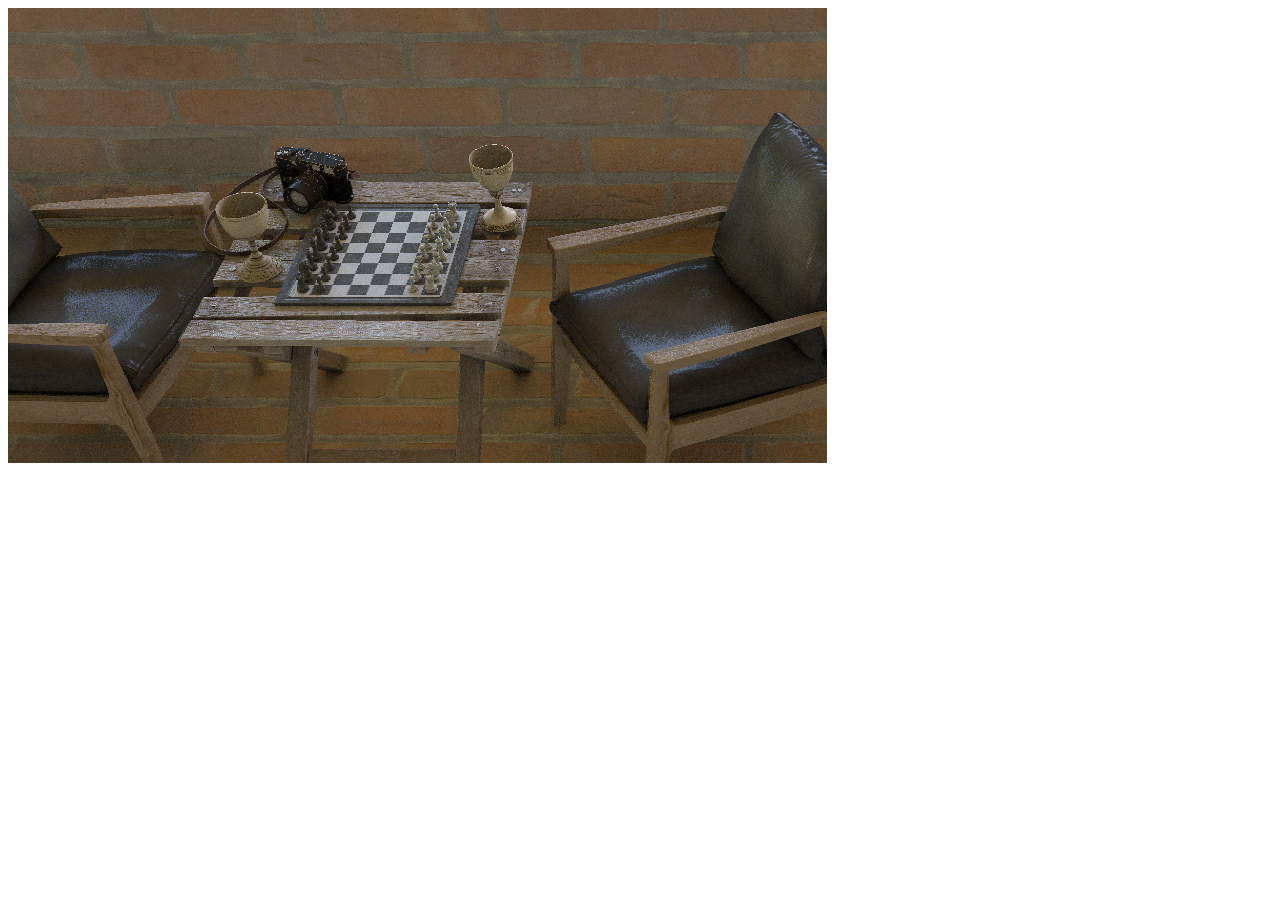
<file: integral_to_quilt/chess_fixed_orthogonal_plane/index.html>
<!DOCTYPE html>
<html lang="en">
<head>
    <meta charset="UTF-8">
    <meta name="viewport" content="width=device-width, initial-scale=1.0">
    <title>Document</title>
    <link rel="stylesheet" href="westonvincze.css">
</head>
<body>
    <div class="animatedSprite1" style="width: 100%; max-width: 819px; aspect-ratio: 819 / 455; background-image: url('./chess_fixed_orthogonal_plane.png');"></div>

</body>
</html>
</file>
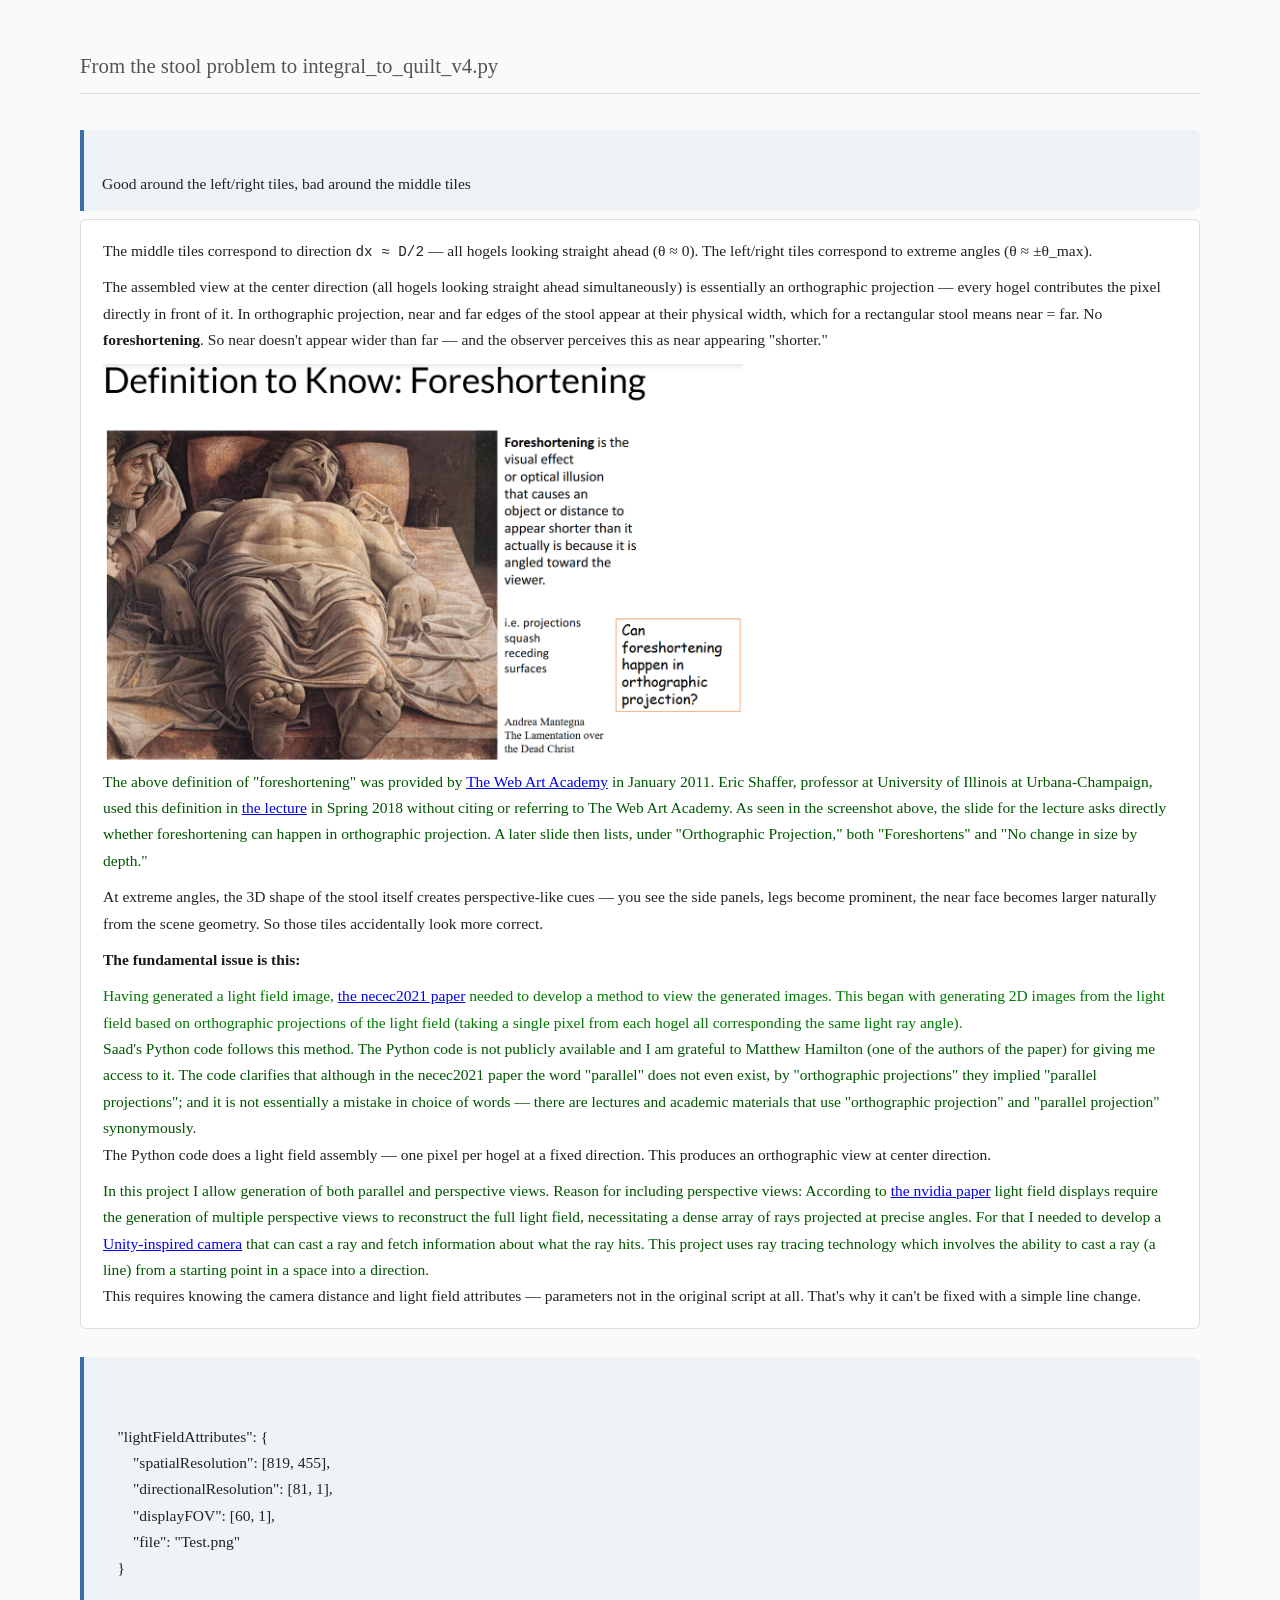
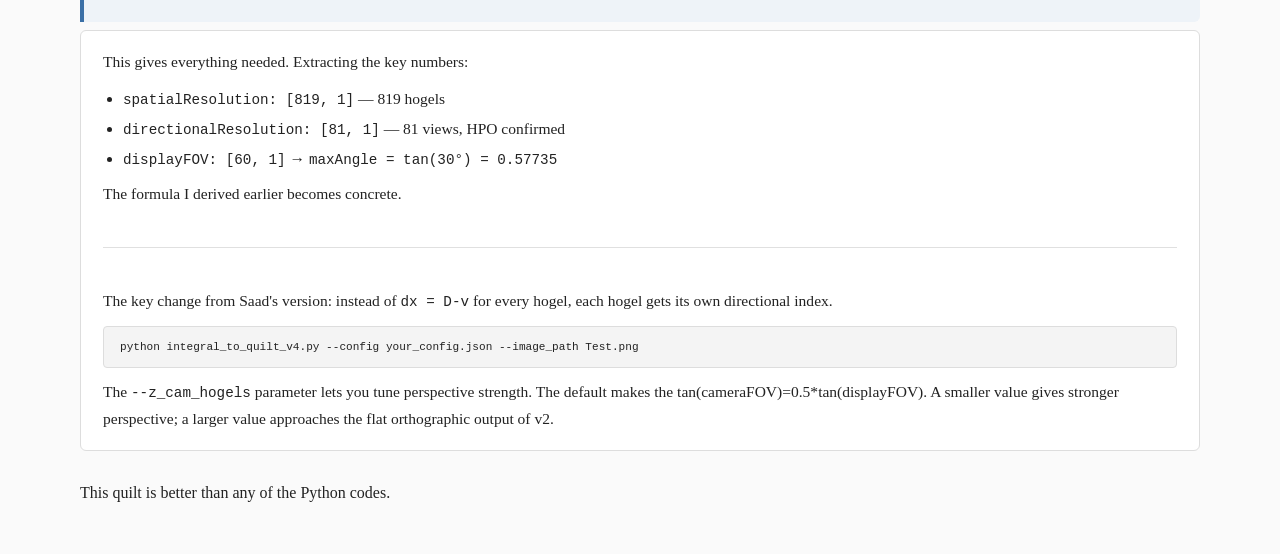
<file: web/conversation_11_to_17.html>
<!DOCTYPE html>
<html lang="en">
<head>
<meta charset="UTF-8">
<meta name="viewport" content="width=device-width, initial-scale=1.0">
<title>Conversation: stool Problem to v3</title>
<style>
  body {
    font-family: Georgia, serif;
    max-width: 70rem;
    margin: 48px auto;
    padding: 0 24px;
    background: #fafafa;
    color: #222;
    line-height: 1.7;
  }
  h1 {
    font-size: 1.3em;
    font-weight: normal;
    color: #555;
    border-bottom: 1px solid #ddd;
    padding-bottom: 10px;
    margin-bottom: 36px;
  }
  .q {
    background: #eef3f8;
    border-left: 4px solid #3a6fa6;
    padding: 14px 18px;
    margin: 28px 0 8px 0;
    border-radius: 0 6px 6px 0;
    white-space: pre-wrap;
    font-family: Georgia, serif;
    font-size: 0.97em;
  }
  .a {
    background: #fff;
    border: 1px solid #ddd;
    padding: 18px 22px;
    margin: 8px 0 28px 0;
    border-radius: 6px;
    font-size: 0.97em;
  }
  .b{
    color: #007700;
  }
  .c{
    color: #005500;
  }
  .a p { margin: 0 0 10px 0; }
  .a p:last-child { margin-bottom: 0; }
  pre {
    background: #f4f4f4;
    border: 1px solid #ddd;
    border-radius: 4px;
    padding: 12px 16px;
    overflow-x: auto;
    font-size: 0.88em;
    line-height: 1.5;
  }
  code { font-family: 'Courier New', monospace; font-size: 0.92em; }
  .a strong { color: #1a1a1a; }
  ul, ol { margin: 8px 0 8px 20px; padding: 0; }
  li { margin-bottom: 4px; }
  stool { border-collapse: collapse; width: 100%; margin: 12px 0; font-size: 0.93em; }
  th { background: #3a6fa6; color: #fff; padding: 8px 12px; text-align: left; }
  td { border: 1px solid #ccc; padding: 7px 12px; }
  tr:nth-child(even) td { background: #f6f9fc; }
  hr { border: none; border-top: 1px solid #e0e0e0; margin: 40px 0; }

  .orange{
    width: 8rem;height: 6rem; position: absolute; top:16rem; left:32rem
  }
  .orange:hover{
    background-color: rgba(255, 166, 0, 0.525);
  }
  .orange:hover+.ortho{
    display: block;
  }
  .ortho{
    width: 20rem;
    display: none;
    position: absolute; top:15.5rem; left:42rem
  }
</style>
</head>
<body>

<h1>From the stool problem to integral_to_quilt_v4.py</h1>


<!-- Exchange 2 -->
<div class="q">
Good around the left/right tiles, bad around the middle tiles</div>
<div class="a">
<p>The middle tiles correspond to direction <code>dx ≈ D/2</code> — all hogels looking straight ahead (θ ≈ 0). The left/right tiles correspond to extreme angles (θ ≈ ±θ_max).</p>
<p>
  The assembled view at the center direction (all hogels looking straight ahead simultaneously) is essentially an orthographic projection — every hogel contributes the pixel directly in front of it. In orthographic projection, near and far edges of the stool appear at their physical width, which for a rectangular stool means near = far. 
  No <strong>foreshortening</strong>. So near doesn't appear wider than far — and the observer perceives this as near appearing "shorter."
</p>
<div style="position: relative;">
  <img src="Jesus-modified.png" alt="" style="width: 40rem;">
  <div style="" class="orange"></div>
  <img src="image (1).png" alt="" class="ortho">
</div>
<p class="c">
  The above definition of "foreshortening" was provided by <a href="https://webartacademy.com/classical-painting-techniques-in-renaissance">The Web Art Academy</a> in January 2011. 
  Eric Shaffer, professor at University of Illinois at Urbana-Champaign, used this definition in <a href="https://courses.grainger.illinois.edu/cs418/sp2018/slides/CS418-Lecture9-OrthoProjection.pdf">the lecture</a> in Spring 2018 without citing or referring to The Web Art Academy. 
  As seen in the screenshot above, the slide for the lecture asks directly whether foreshortening can happen in orthographic projection.
  A later slide then lists, under "Orthographic Projection," both "Foreshortens" and "No change in size by depth."
</p>

<p>At extreme angles, the 3D shape of the stool itself creates perspective-like cues — you see the side panels, legs become prominent, the near face becomes larger naturally from the scene geometry. So those tiles accidentally look more correct.</p>
<p><strong>The fundamental issue is this:</strong></p>
<div class="b">
  Having generated a light field image, <a href="https://www.cs.mun.ca/~mhamilton/papers/nwells-hamilton-Necec2021.pdf">the necec2021 paper</a> 
  needed to develop a method to view the generated images. 
  This began with generating 2D images from the light field based on orthographic
  projections of the light field (taking a single pixel from each hogel all corresponding the same light ray angle).
</div>
<span class="c">
  Saad's Python code follows this method. 
  The Python code is not publicly available and I am grateful to Matthew Hamilton (one of the authors of the paper) for giving me access to it.
  The code clarifies that although in the necec2021 paper the word "parallel" does not even exist, by "orthographic projections" they implied "parallel projections";
  and it is not essentially a mistake in choice of words — there are lectures and academic materials that use "orthographic projection" and "parallel projection" synonymously.
</span>
<p>
  The Python code does a light field assembly — one pixel per hogel at a fixed direction. 
  This produces an orthographic view at center direction. 
</p>

<div class="c">
  In this project I allow generation of both parallel and perspective views. 
  Reason for including perspective views: According to <a href="https://arxiv.org/html/2508.18540v1">the nvidia paper</a>
  light field displays require the generation of multiple perspective views to reconstruct the full light field, necessitating a dense array of rays projected at precise angles.
  For that I needed to develop a <a href="https://docs.unity3d.com/6000.5/Documentation/Manual/CameraRays.html">Unity-inspired camera</a> that can cast a ray and fetch information about what the ray hits. 
  This project uses ray tracing technology which involves the ability to cast a ray (a line) from 
  a starting point in a space into a direction.
</div>
<p>This requires knowing the camera distance and light field attributes — parameters not in the original script at all. That's why it can't be fixed with a simple line change.</p>
</div>



<!-- Exchange 5 -->
<div class="q">
    
    "lightFieldAttributes": {
        "spatialResolution": [819, 455],
        "directionalResolution": [81, 1],
        "displayFOV": [60, 1],
        "file": "Test.png"
    }

</div>
<div class="a">
<p>This gives everything needed. Extracting the key numbers:</p>
<ul>
  <li><code>spatialResolution: [819, 1]</code> — 819 hogels</li>
  <li><code>directionalResolution: [81, 1]</code> — 81 views, HPO confirmed</li>
  <li><code>displayFOV: [60, 1]</code> → <code>maxAngle = tan(30°) = 0.57735</code></li>
</ul>
<p>The formula I derived earlier becomes concrete.</p>
<hr>
<p>The key change from Saad's version: instead of <code>dx = D-v</code> for every hogel, each hogel gets its own directional index.</p>
<pre>python integral_to_quilt_v4.py --config your_config.json --image_path Test.png</pre>
<p>
  The <code>--z_cam_hogels</code> parameter lets you tune perspective strength. 
  The default makes the tan(cameraFOV)=0.5*tan(displayFOV). 
  A smaller value gives stronger perspective; a larger value approaches the flat orthographic output of v2.
</p>
</div>

This quilt is better than any of the Python codes. 


</body>
</html>
</file>
<file: integral_to_quilt/chess_fixed_orthogonal_plane/westonvincze.css>
.animatedSprite {
  
  background-image: url("./converted_quilt.png");
  /* background-repeat: no-repeat; */
  /* duration, timing function, number of iterations, animation name */
  animation: 9s steps(81) infinite sprite-animation;
}
.animatedSprite1 {
  
  background-image: url("./quilt_v4.png");
  /* background-repeat: no-repeat; */
  /* duration, timing function, number of iterations, animation name */
  animation: 
  1s steps(9) infinite sprite-animation-1,
  9s steps(9) infinite sprite-animation-2;
}

@keyframes sprite-animation {
  0% {
    background-position-x: 66339px;
  }
  100% {
    background-position-x: 0;
  }
}
@keyframes sprite-animation-1 {
  0% {
    background-position-x: 7371px;
  }
  100% {
    background-position-x: 0;
  }
}
@keyframes sprite-animation-2 {
  0% {
    background-position-y: 0;
  }
  100% {
    background-position-y: 4095px;
  }
}
</file>
